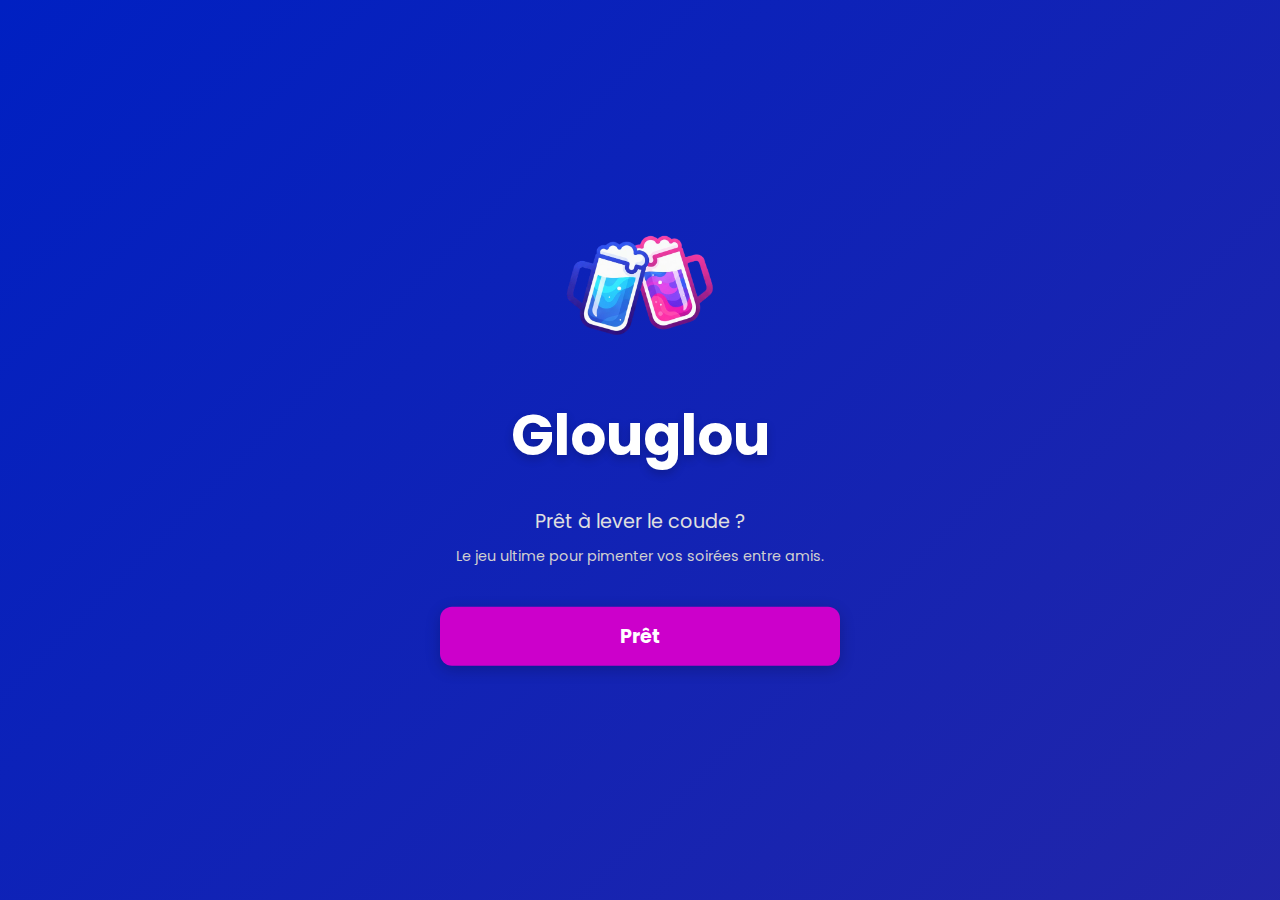
<file: index.html>
<!DOCTYPE html>
<html lang="fr">
<head>
    <meta charset="UTF-8">
    <meta name="viewport" content="width=device-width, initial-scale=1.0">
    <title>Glouglou - Jeu de Soirée</title>

    <link rel="preconnect" href="https://fonts.googleapis.com">
    <link rel="preconnect" href="https://fonts.gstatic.com" crossorigin>
    <link href="https://fonts.googleapis.com/css2?family=Poppins:wght@400;700&display=swap" rel="stylesheet">

    <link rel="stylesheet" href="style.css">

    <link rel="manifest" href="manifest.json">
    
</head>
<body>

    <div id="page-accueil" class="page active">
        <img src="logo_glouglou.png" alt="Logo Glouglou" id="logo-accueil">
        <h1 id="app-title">Glouglou</h1>
        <p id="catchphrase">Prêt à lever le coude ?</p>
        <p id="tagline">Le jeu ultime pour pimenter vos soirées entre amis.</p>
        <button id="btnPret" class="btn-accueil">Prêt</button>
    </div>

    <div id="page-joueurs" class="page">
        <button id="btnRetourJoueurs" class="btn-retour"></button>
        
        <img src="logo_glouglou.png" alt="Logo Glouglou" id="logo-principal">
        <h2>Qui joue ce soir ?</h2>
        <div class="input-zone">
            <input type="text" id="inputNom" placeholder="Nom du joueur...">
            <span id="btnAjouterInline" class="add-button-inline">➕</span>
        </div>
        <ul id="listeDesJoueurs"></ul>
        <button id="btnSuivant" class="btn-principal">Suivant</button>
    </div>

    <div id="page-packs" class="page">
        <button id="btnRetourPacks" class="btn-retour"></button>
        
        <img src="logo_glouglou.png" alt="Logo Glouglou" id="logo-principal">
        <h2>Choisissez votre mode</h2>
        <div class="pack-grid">
            <input type="radio" id="pack-debut" name="pack" value="debutSoiree">
            <label for="pack-debut" id="label-debut">
                <span class="pack-title">Début de soirée 🎉</span>
                <span class="pack-description">Des questions légères pour briser la glace.</span>
            </label>
            <input type="radio" id="pack-problemes" name="pack" value="problemes">
            <label for="pack-problemes" id="label-problemes">
                <span class="pack-title">Problèmes 😬</span>
                <span class="pack-description">Des défis embarrassants qui créent des souvenirs.</span>
            </label>
            <input type="radio" id="pack-chauffe" name="pack" value="caChauffe">
            <label for="pack-chauffe" id="label-chauffe">
                <span class="pack-title">Ça chauffe 🔥</span>
                <span class="pack-description">Révélez vos secrets les plus intimes... ou pas.</span>
            </label>
            <input type="radio" id="pack-glouglou" name="pack" value="glouglou">
            <label for="pack-glouglou" id="label-glouglou">
                <span class="pack-title">Glouglou 🍻</span>
                <span class="pack-description">Des gages qui vous feront boire un coup.</span>
            </label>
        </div>
        <button id="btnCommencerJeu" class="btn-principal">Commencer la partie !</button>
    </div>

    <div id="alertModal" class="modal-overlay" style="display: none;">
        <div class="modal-content">
            <h4>Attention</h4>
            <p>Veuillez ajouter au moins un joueur avant de continuer !</p>
            <div class="modal-buttons">
                <button id="modalBtnOK" class="modal-btn modal-btn-ok">OK</button>
            </div>
        </div>
    </div>
    
    <script src="script.js"></script>
</body>
</html>
</file>
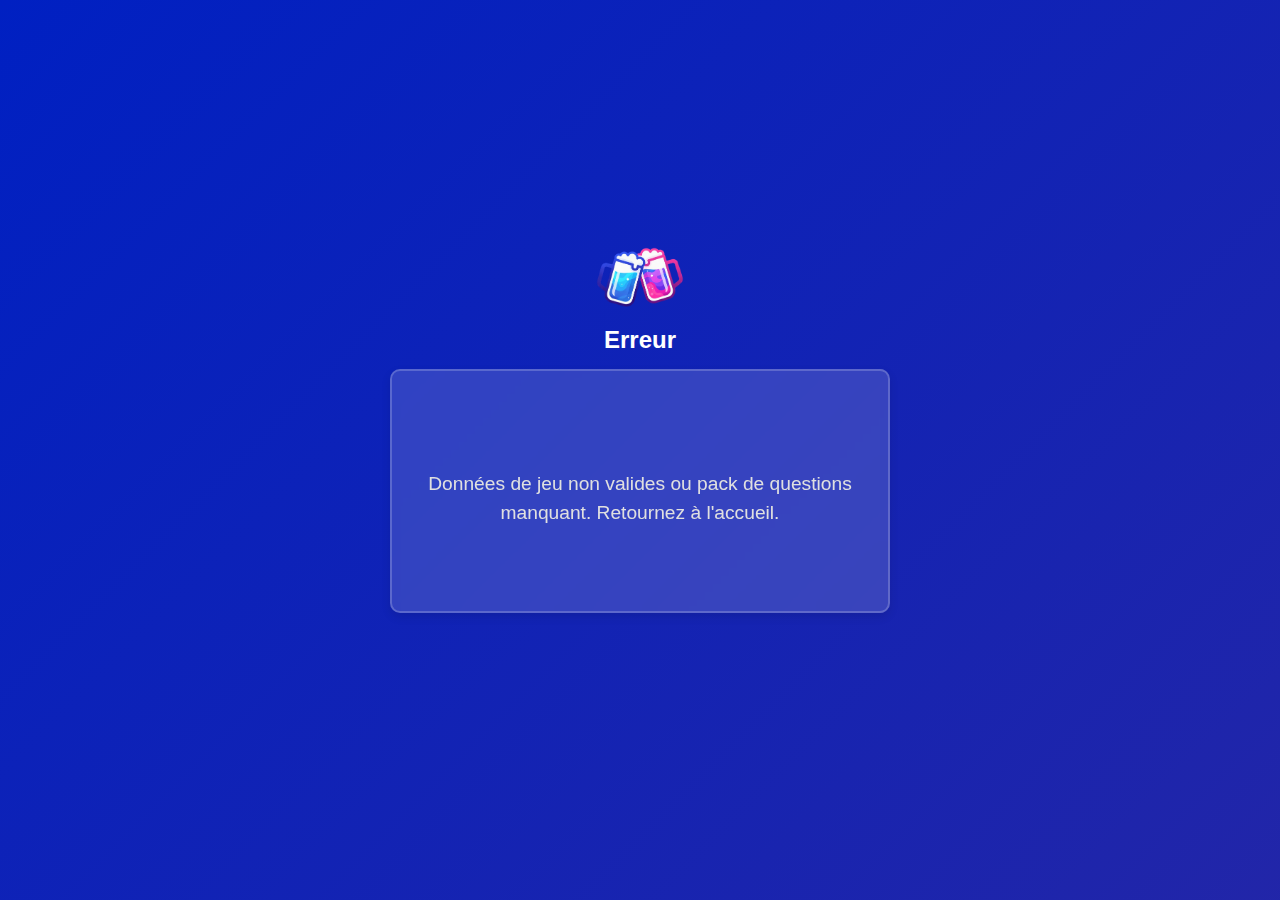
<file: game.html>
<!DOCTYPE html>
<html lang="fr">
<head>
    <meta charset="UTF-8">
    <meta name="viewport" content="width=device-width, initial-scale=1.0">
    <title>La Partie - Glouglou</title>

    <link rel="preconnect" href="https://fonts.googleapis.com">
    <link rel="preconnect" href="https://fonts.gstatic.com" crossorigin>
    <link href="https://fonts.googleapis.com/css2?family=Poppins:wght@400;700&display=swap" rel="stylesheet">

    <link rel="manifest" href="manifest.json">

    <style>
        /* Bloque le scroll sur la racine */
        html {
            overflow: hidden;
            height: 100%;
        }

        body {
            font-family: 'Poppins', sans-serif;
            background: linear-gradient(135deg, #0020C2 0%, #432b8f 50%, #CC00CB 100%);
            background-size: 400% 400%;
            animation: floatBackground 15s ease infinite;
            background-attachment: fixed;
            color: #f0f0f0;
            margin: 0;
            display: flex;
            height: 100vh;
            justify-content: center;
            align-items: center;
            padding: 0;
            overflow: hidden;
            box-sizing: border-box;
            position: relative;
        }

        .container {
            padding: 20px;
            border-radius: 12px;
            width: 90%;
            max-width: 500px;
            text-align: center;
            min-height: 400px;
            display: flex;
            flex-direction: column;
            justify-content: flex-start; /* Aligner en haut */
        }

        /* Logo plus petit et plus haut */
        #logo-principal {
            display: block;
            margin: 0 auto 10px auto;
            height: 60px;
            width: auto;
        }

        /* Titres */
        h2 {
            color: #ffffff;
            margin-bottom: 15px;
            font-weight: 700;
            font-size: 1.5em;
        }
        h3 { display: none; } /* On cache le H3 "Joueurs dans la partie" */

        /* Zone de jeu plus grande */
        #zone-de-jeu {
            min-height: 200px;
            background-color: rgba(255, 255, 255, 0.15);
            backdrop-filter: blur(5px);
            border: 2px solid rgba(255, 255, 255, 0.2);
            border-radius: 10px;
            padding: 20px;
            margin-bottom: 20px;
            display: flex;
            flex-direction: column;
            justify-content: center;
            align-items: center;
            box-shadow: 0 4px 10px rgba(0, 0, 0, 0.1);
        }
        #nom-joueur-actuel {
            font-size: 1.7em;
            font-weight: 700;
            color: #ffffff;
            margin-bottom: 15px;
            text-shadow: 0 1px 3px rgba(0, 0, 0, 0.4);
        }
        #action-de-jeu {
            font-size: 1.2em;
            color: #e0e0e0;
            line-height: 1.5;
        }

        /* Bouton "Tour Suivant" (violet) */
        .btn-principal {
            width: 100%;
            padding: 14px;
            font-size: 1.1em;
            font-weight: 700;
            font-family: 'Poppins', sans-serif;
            background-color: #8A2BE2; /* Violet */
            color: white;
            border: none;
            border-radius: 8px;
            cursor: pointer;
            margin-top: 10px;
            margin-bottom: 25px;
            transition: background-color 0.2s;
        }
        .btn-principal:hover { background-color: #7B1FA2; /* Violet plus foncé */ }

        #joueurs-en-jeu { display: none; } /* On cache la liste des joueurs en bas */

        /* Conteneur pour les boutons du bas */
        .game-controls {
            display: flex;
            justify-content: space-between;
            gap: 10px;
            margin-top: auto;
            padding-top: 20px;
            width: 100%;
        }

        /* Style pour les boutons de contrôle */
        .btn-control {
            flex-grow: 1;
            padding: 10px 15px;
            font-size: 0.9em;
            background-color: rgba(255, 255, 255, 0.15);
            backdrop-filter: blur(5px);
            border: 1px solid rgba(255, 255, 255, 0.2);
            color: white;
            border-radius: 8px;
            cursor: pointer;
            font-family: 'Poppins', sans-serif;
            font-weight: 700;
            transition: background-color 0.2s, transform 0.1s;
        }
        .btn-control:hover {
            background-color: rgba(255, 255, 255, 0.25);
            transform: scale(1.03);
        }
        #btnChangePack {
            background-color: rgba(220, 53, 69, 0.3);
            border-color: rgba(220, 53, 69, 0.5);
        }
         #btnChangePack:hover {
            background-color: rgba(220, 53, 69, 0.5);
        }

        /* Écran de fin */
        #ecran-fin {
            text-align: center;
            display: none;
            position: absolute;
            top: 50%;
            left: 50%;
            transform: translate(-50%, -50%);
            width: 90%;
            max-width: 500px;
            z-index: 5; /* Au cas où */
        }
        #ecran-fin h2 { font-size: 2.5em; font-weight: 700; color: #dc3545; margin-bottom: 10px; }
        #ecran-fin p { font-size: 1.1em; color: #e0e0e0; margin-bottom: 30px; }
        #ecran-fin .btn-principal { background-color: #28a745; }
        #ecran-fin .btn-principal:hover { background-color: #218838; }

        /* ======== Style de la Modale ======== */
        .modal-overlay {
            position: fixed;
            top: 0;
            left: 0;
            width: 100%;
            height: 100%;
            background-color: rgba(0, 0, 0, 0.6);
            display: flex;
            justify-content: center;
            align-items: center;
            z-index: 1000;
            opacity: 0;
            transition: opacity 0.3s ease;
            pointer-events: none;
        }
        .modal-overlay.visible {
            opacity: 1;
            pointer-events: auto;
        }
        .modal-content {
            background-color: rgba(40, 40, 70, 0.85);
            backdrop-filter: blur(8px);
            padding: 25px 30px;
            border-radius: 12px;
            border: 1px solid rgba(255, 255, 255, 0.2);
            box-shadow: 0 8px 25px rgba(0, 0, 0, 0.3);
            width: 80%;
            max-width: 350px;
            text-align: center;
            transform: scale(0.9);
            transition: transform 0.3s ease;
        }
        .modal-overlay.visible .modal-content {
            transform: scale(1);
        }
        .modal-content h4 {
            color: white;
            font-weight: 700;
            font-size: 1.3em;
            margin-top: 0;
            margin-bottom: 10px;
        }
        .modal-content p {
            color: #e0e0e0;
            font-size: 1em;
            margin-bottom: 25px;
            line-height: 1.5;
        }
        .modal-buttons {
            display: flex;
            justify-content: space-around;
            gap: 15px;
        }
        .modal-btn {
            flex-grow: 1;
            padding: 10px 15px;
            border: none;
            border-radius: 8px;
            font-family: 'Poppins', sans-serif;
            font-weight: 700;
            font-size: 1em;
            cursor: pointer;
            transition: background-color 0.2s, transform 0.1s;
        }
        .modal-btn:active { transform: scale(0.98); }
        .modal-btn-yes { background-color: #dc3545; color: white; }
        .modal-btn-yes:hover { background-color: #c82333; }
        .modal-btn-no { background-color: #6c757d; color: white; }
        .modal-btn-no:hover { background-color: #5a6268; }
        /* ==================================== */

        /* Animation du fond */
        @keyframes floatBackground {
            0% { background-position: 0% 50%; }
            50% { background-position: 100% 50%; }
            100% { background-position: 0% 50%; }
        }
    </style>
    </head>
<body>

    <div class="container">

        <div id="jeu-container">
            <img src="logo_glouglou.png" alt="Logo Glouglou" id="logo-principal">
            <h2 id="titre-pack">La partie est lancée !</h2>
            <div id="zone-de-jeu">
                <div id="nom-joueur-actuel">Chargement...</div>
                <div id="action-de-jeu">...</div>
            </div>
            <button id="btnTourSuivant" class="btn-principal">
                Tour Suivant
            </button>
            <div class="game-controls">
                <button id="btnManagePlayers" class="btn-control">Gérer Joueurs</button>
                <button id="btnChangePack" class="btn-control">Changer de Mode</button>
            </div>
        </div>

        <div id="ecran-fin">
            <h2>Game Over</h2>
            <p>Vous avez vu toutes les questions de ce pack !</p>
            <button id="btnRecommencer" class="btn-principal">Recommencer</button>
        </div>
    </div>

    <div id="confirmModal" class="modal-overlay" style="display: none;">
        <div class="modal-content">
            <h4>Quitter la partie ?</h4>
            <p>Êtes-vous sûr de vouloir quitter la partie en cours et changer de mode ?</p>
            <div class="modal-buttons">
                <button id="modalBtnYes" class="modal-btn modal-btn-yes">Oui</button>
                <button id="modalBtnNo" class="modal-btn modal-btn-no">Non</button>
            </div>
        </div>
    </div>
    <script src="packs.js"></script>

    <script>
        document.addEventListener('DOMContentLoaded', () => {
            // --- SÉLECTIONS ---
            const ulListeJoueurs = document.getElementById('joueurs-en-jeu');
            const divNomJoueur = document.getElementById('nom-joueur-actuel');
            const divActionJeu = document.getElementById('action-de-jeu');
            const btnTourSuivant = document.getElementById('btnTourSuivant');
            const titrePack = document.getElementById('titre-pack');
            const jeuContainer = document.getElementById('jeu-container');
            const ecranFin = document.getElementById('ecran-fin');
            const btnRecommencer = document.getElementById('btnRecommencer');
            const btnManagePlayers = document.getElementById('btnManagePlayers');
            const btnChangePack = document.getElementById('btnChangePack');
            const confirmModal = document.getElementById('confirmModal');
            const modalBtnYes = document.getElementById('modalBtnYes');
            const modalBtnNo = document.getElementById('modalBtnNo');

            // --- L'objet packsDeQuestions est maintenant chargé depuis packs.js ---
            // (on n'a plus besoin de le définir ici)

            // --- VARIABLES GLOBALES ---
            let questionsDisponibles = [];
            let packActif = "";
            let joueursEnJeu = [];
            let tourActuel = 0;
            
            // --- FONCTION RECHARGER QUESTIONS ---
            function rechargerQuestions() { 
                if (packsDeQuestions[packActif]) {
                    questionsDisponibles = [...packsDeQuestions[packActif]]; 
                } else {
                    console.error("Le pack " + packActif + " n'existe pas dans packs.js");
                    questionsDisponibles = []; // Vide pour éviter les erreurs
                }
            }

            // --- FONCTIONS DE JEU ---
            function chargerJeu() {
                const joueursSauvegardes = localStorage.getItem('listeDesJoueurs');
                packActif = localStorage.getItem('packDeJeu');
                
                // On vérifie aussi si packsDeQuestions a bien été chargé
                if (!joueursSauvegardes || !packActif || typeof packsDeQuestions === 'undefined' || !packsDeQuestions[packActif]) {
                    afficherErreur("Données de jeu non valides ou pack de questions manquant. Retournez à l'accueil.");
                    if(btnTourSuivant) btnTourSuivant.style.display = 'none';
                    if(btnManagePlayers) btnManagePlayers.style.display = 'none';
                    if(btnChangePack) btnChangePack.style.display = 'none';
                    return;
                }
                
                joueursEnJeu = JSON.parse(joueursSauvegardes);

                if(packActif === 'debutSoiree') titrePack.textContent = "Mode : Début de Soirée 🎉";
                if(packActif === 'caChauffe') titrePack.textContent = "Mode : Ça Chauffe 🔥";
                if(packActif === 'problemes') titrePack.textContent = "Mode : Problèmes 😬";
                if(packActif === 'glouglou') titrePack.textContent = "Mode : Glouglou 🍻";
                rechargerQuestions();
                demarrerNouveauTour();
            }

            function demarrerNouveauTour() {
                if (questionsDisponibles.length === 0) { terminerPartie(); return; }
                const nomDuJoueur = joueursEnJeu[tourActuel];
                divNomJoueur.textContent = nomDuJoueur;
                afficherQuestionAleatoire();
            }

            function afficherQuestionAleatoire() {
                if (questionsDisponibles.length === 0) {
                    divActionJeu.textContent = "Plus de questions dans ce pack !";
                    return;
                }
                const indexAleatoire = Math.floor(Math.random() * questionsDisponibles.length);
                const questionChoisie = questionsDisponibles.splice(indexAleatoire, 1)[0];
                divActionJeu.textContent = questionChoisie;
            }
            function passerAuTourSuivant() {
                tourActuel = (tourActuel + 1) % joueursEnJeu.length; 
                demarrerNouveauTour();
            }
            function terminerPartie() {
                jeuContainer.style.display = 'none';
                ecranFin.style.display = 'block';
            }
            function afficherErreur(message) {
                titrePack.textContent = "Erreur";
                divNomJoueur.textContent = "";
                divActionJeu.textContent = message;
            }

            // --- FONCTIONS MODALE ---
             function showModal(show) {
                if (show) {
                    confirmModal.style.display = 'flex';
                    requestAnimationFrame(() => { confirmModal.classList.add('visible'); });
                } else {
                    confirmModal.classList.remove('visible');
                    setTimeout(() => { confirmModal.style.display = 'none'; }, 300);
                }
            }

            // --- ÉCOUTEURS D'ÉVÉNEMENTS ---
            chargerJeu();
            if(btnTourSuivant) btnTourSuivant.addEventListener('click', passerAuTourSuivant);
            if(btnRecommencer) btnRecommencer.addEventListener('click', () => { window.location.href = 'index.html'; });

            if (btnChangePack) {
                btnChangePack.addEventListener('click', () => { showModal(true); });
            }
            if (modalBtnYes) {
                modalBtnYes.addEventListener('click', () => {
                    showModal(false);
                    window.location.href = 'index.html#packs';
                });
            }
            if (modalBtnNo) {
                modalBtnNo.addEventListener('click', () => { showModal(false); });
            }
            if (btnManagePlayers) {
                btnManagePlayers.addEventListener('click', () => {
                    alert("Fonctionnalité 'Gérer Joueurs' en cours de développement !");
                    console.log("Joueurs actuels:", joueursEnJeu);
                });
            }

        });
    </script>
</body>
</html>
</file>
<file: style.css>
/* Bloque le scroll sur la racine */
html {
    overflow: hidden;
    height: 100%;
}

body {
    font-family: 'Poppins', sans-serif;
    background: linear-gradient(135deg, #0020C2 0%, #432b8f 50%, #CC00CB 100%);
    background-size: 400% 400%;
    animation: floatBackground 15s ease infinite;
    background-attachment: fixed;
    color: #f0f0f0;
    margin: 0;
    display: flex;
    height: 100vh;
    justify-content: center;
    align-items: center;
    padding: 0;
    overflow: hidden; /* Garde le blocage ici */
    box-sizing: border-box;
    position: relative;
}

/* Style pour une "page" */
.page {
    width: 90%;
    max-width: 400px;
    padding: 25px;
    text-align: center;
    position: absolute;
    top: 50%;
    left: 50%;
    transform: translate(-50%, -50%);
    opacity: 0;
    pointer-events: none;
    transition: opacity 0.5s ease-out, transform 0.5s ease-out;
    display: flex;
    flex-direction: column;
    align-items: center;
    justify-content: center;
}

/* Page active (Règle générale) */
.page.active {
    opacity: 1;
    pointer-events: auto;
    transform: translate(-50%, -50%) translateX(0);
    z-index: 1;
}

/* Position de la page-joueurs quand elle est active */
#page-joueurs.active {
    top: 0;
    transform: translate(-50%, 0) translateX(0); /* Annule le 50% vertical */
    justify-content: flex-start; /* Aligne le contenu en haut */
    padding-top: 30px; /* Espace en haut de l'écran */
}

/* Position de la page-packs quand elle est active */
#page-packs.active {
    top: 0;
    transform: translate(-50%, 0) translateX(0);
    justify-content: flex-start;
    padding-top: 30px;
}


/* === Animations de transition (Avant / Arrière) === */
/* Avant : Entre (depuis la droite) */
.page.anim-in-forward-prepare {
    transform: translate(-50%, -50%) translateX(100%);
    opacity: 0;
    display: flex;
    z-index: 2;
}
/* Avant : Sort (vers la gauche) */
.page.anim-out-forward {
    transform: translate(-50%, -50%) translateX(-100%) !important;
    opacity: 0 !important;
    z-index: 0;
}
/* Arrière : Entre (depuis la gauche) */
.page.anim-in-backward-prepare {
    transform: translate(-50%, -50%) translateX(-100%);
    opacity: 0;
    display: flex;
    z-index: 2;
}
/* Arrière : Sort (vers la droite) */
.page.anim-out-backward {
    transform: translate(-50%, -50%) translateX(100%) !important;
    opacity: 0 !important;
    z-index: 0;
}
/* ========================================================== */


@keyframes floatBackground {
    0% { background-position: 0% 50%; }
    50% { background-position: 100% 50%; }
    100% { background-position: 0% 50%; }
}

/* ======== Style du Bouton Retour (Modifié) ======== */
.btn-retour {
    position: absolute;
    top: 25px; /* Positionné en haut du container de page */
    left: 25px; /* Positionné à gauche */
    width: 40px;
    height: 40px;
    background-color: rgba(255, 255, 255, 0.15); /* Style verre */
    backdrop-filter: blur(5px);
    border: 1px solid rgba(255, 255, 255, 0.2);
    border-radius: 8px; /* Carré arrondi */
    
    /* Utilisation de l'image de fond */
    background-image: url('retour.png'); /* Assurez-vous que le fichier s'appelle bien retour.png */
    background-size: 70%; /* Taille de l'image dans le bouton */
    background-repeat: no-repeat;
    background-position: center; /* Centre l'image */
    
    cursor: pointer;
    z-index: 10; /* Au-dessus des autres éléments de la page */
    transition: all 0.2s ease;
    display: flex;
    align-items: center;
    justify-content: center;
    padding: 0;
    
    /* On enlève le texte (flèche emoji) */
    color: transparent; 
    font-size: 0;
}
.btn-retour:hover {
    background-color: rgba(255, 255, 255, 0.3);
    transform: scale(1.1);
}
/* ================================================ */


/* === STYLES COMMUNS === */
#logo-accueil {
    width: 150px; height: auto; margin-bottom: 20px;
}
#logo-principal {
    height: 60px;
    width: auto;
    margin: 0 auto 0px auto;
    transition: all 0.5s ease-out;
}

h1#app-title { font-size: 3.5em; font-weight: 700; color: white; margin-bottom: 10px; text-shadow: 0 4px 10px rgba(0,0,0,0.2); }
h2 {
    text-align: center; color: #ffffff; font-weight: 700;
    margin-top: 15px;
    margin-bottom: 25px;
}
p#catchphrase { font-size: 1.2em; color: #e0e0e0; margin-bottom: 40px; }
#tagline { font-size: 0.9em; color: #d0d0d0; margin-top: -30px; margin-bottom: 40px; }

/* Bouton "Prêt" */
.btn-accueil {
    width: 100%; padding: 15px; font-size: 1.2em;
    font-weight: 700; font-family: 'Poppins', sans-serif;
    background-color: #CC00CB; color: white;
    border: none; border-radius: 12px; cursor: pointer;
    transition: box-shadow 0.2s ease;
    box-shadow: 0 4px 15px rgba(0,0,0,0.2);
    text-decoration: none;
    animation: pulse 2s infinite ease-in-out;
}

/* Bouton principal (Suivant/Commencer) en violet, pulsant */
.btn-principal {
    width: 100%; padding: 14px; font-size: 1.1em;
    font-weight: 700; font-family: 'Poppins', sans-serif;
    background-color: #CC00CB;
    color: white;
    border: none; border-radius: 8px; cursor: pointer;
    transition: background-color 0.2s;
    animation: pulse 2s infinite ease-in-out;
}
.btn-principal:hover {
     background-color: #a000a0;
}

/* Styles pour la page Joueurs */
.input-zone { display: flex; gap: 10px; margin-bottom: 20px; width: 100%; position: relative; }
#inputNom { flex-grow: 1; padding: 10px; padding-right: 45px; border: 1px solid rgba(255,255,255,0.3); background-color: rgba(255,255,255,0.1); border-radius: 8px; font-family: 'Poppins', sans-serif; color: white; }
#inputNom::placeholder { color: #cccccc; }
.add-button-inline { position: absolute; right: 10px; top: 50%; transform: translateY(-50%); font-size: 1.5em; cursor: pointer; opacity: 0.7; transition: opacity 0.2s; user-select: none; }
.add-button-inline:hover { opacity: 1; }
#btnAjouter { display: none; }
#listeDesJoueurs { 
    list-style-type: none; padding-left: 0; 
    max-height: 45vh; 
    overflow-y: auto; margin-bottom: 20px;
    width: 100%; 
}
#listeDesJoueurs li { display: flex; justify-content: space-between; align-items: center; background-color: rgba(255,255,255,0.1); border: 1px solid rgba(255,255,255,0.2); padding: 12px; margin-bottom: 8px; border-radius: 8px; color: white; width: 100%; box-sizing: border-box; }
.btn-supprimer { background-color: #dc3545; color: white; border: none; padding: 5px 10px; border-radius: 4px; cursor: pointer; }

/* Styles pour la page Packs */
.pack-grid { display: grid; grid-template-columns: 1fr 1fr; gap: 15px; margin-bottom: 30px; width: 100%; }
.pack-grid input[type="radio"] { display: none; }
.pack-grid label {
    padding: 15px;
    font-size: 1em;
    font-weight: 700;
    color: white;
    border-radius: 10px;
    cursor: pointer;
    text-align: center;
    transition: all 0.25s ease;
    min-height: 90px;
    display: flex;
    flex-direction: column;
    align-items: center;
    justify-content: center;
    position: relative;
    overflow: hidden;
    background-color: rgba(255, 255, 255, 0.15);
    backdrop-filter: blur(5px);
    border: 2px solid rgba(255, 255, 255, 0.2);
    box-shadow: 0 4px 10px rgba(0, 0, 0, 0.1);
    text-shadow: 0 1px 3px rgba(0, 0, 0, 0.4);
    background-image: none;
    background-size: 200% auto;
}
.pack-grid label:hover { transform: scale(1.03); background-color: rgba(255, 255, 255, 0.25); border-color: rgba(255, 255, 255, 0.4); box-shadow: 0 6px 15px rgba(0, 0, 0, 0.2); }
.pack-grid input[type="radio"]:checked + label { transform: scale(1.08); box-shadow: 0 10px 30px rgba(0,0,0,0.4); border-color: black; background-size: 200% auto; animation: gradientShift 3s ease infinite alternate; }

.pack-title {
    font-size: 1.1em;
    margin-bottom: 5px;
}
.pack-description {
    font-size: 0.75em;
    font-weight: 400;
    color: rgba(255, 255, 255, 0.8);
    line-height: 1.3;
}

#pack-debut:checked + #label-debut { background-image: linear-gradient(to right, #89f7fe 0%, #66a6ff 100%); }
#pack-problemes:checked + #label-problemes { background-image: linear-gradient(to right, #fca311 0%, #DD571C 100%); }
#pack-chauffe:checked + #label-chauffe { background-image: linear-gradient(to right, #ff416c 0%, #960018 100%); }
#pack-glouglou:checked + #label-glouglou { background-image: linear-gradient(to right, #a737f5 0%, #f000ff 100%); }

@keyframes gradientShift {
    0% { background-position: 0% 50%; }
    100% { background-position: 100% 50%; }
}
@keyframes pulse {
    0% { transform: scale(1); box-shadow: 0 4px 15px rgba(0,0,0,0.2); }
    50% { transform: scale(1.03); box-shadow: 0 6px 25px rgba(0,0,0,0.3); }
    100% { transform: scale(1); box-shadow: 0 4px 15px rgba(0,0,0,0.2); }
}

/* Styles pour la modale d'alerte */
.modal-overlay { position: fixed; top: 0; left: 0; width: 100%; height: 100%; background-color: rgba(0, 0, 0, 0.6); display: flex; justify-content: center; align-items: center; z-index: 1000; opacity: 0; transition: opacity 0.3s ease; pointer-events: none; }
.modal-overlay.visible { opacity: 1; pointer-events: auto; }
.modal-content { background-color: rgba(40, 40, 70, 0.85); backdrop-filter: blur(8px); padding: 25px 30px; border-radius: 12px; border: 1px solid rgba(255, 255, 255, 0.2); box-shadow: 0 8px 25px rgba(0, 0, 0, 0.3); width: 80%; max-width: 350px; text-align: center; transform: scale(0.9); transition: transform 0.3s ease; }
.modal-overlay.visible .modal-content { transform: scale(1); }
.modal-content h4 { color: white; font-weight: 700; font-size: 1.3em; margin-top: 0; margin-bottom: 10px; }
.modal-content p { color: #e0e0e0; font-size: 1em; margin-bottom: 25px; line-height: 1.5; }
.modal-buttons { display: flex; justify-content: center; gap: 15px; }
.modal-btn { padding: 10px 15px; border: none; border-radius: 8px; font-family: 'Poppins', sans-serif; font-weight: 700; font-size: 1em; cursor: pointer; transition: background-color 0.2s, transform 0.1s; min-width: 100px; }
.modal-btn:active { transform: scale(0.98); }
.modal-btn-ok { background-color: #007bff; color: white; }
.modal-btn-ok:hover { background-color: #0056b3; }
</file>
